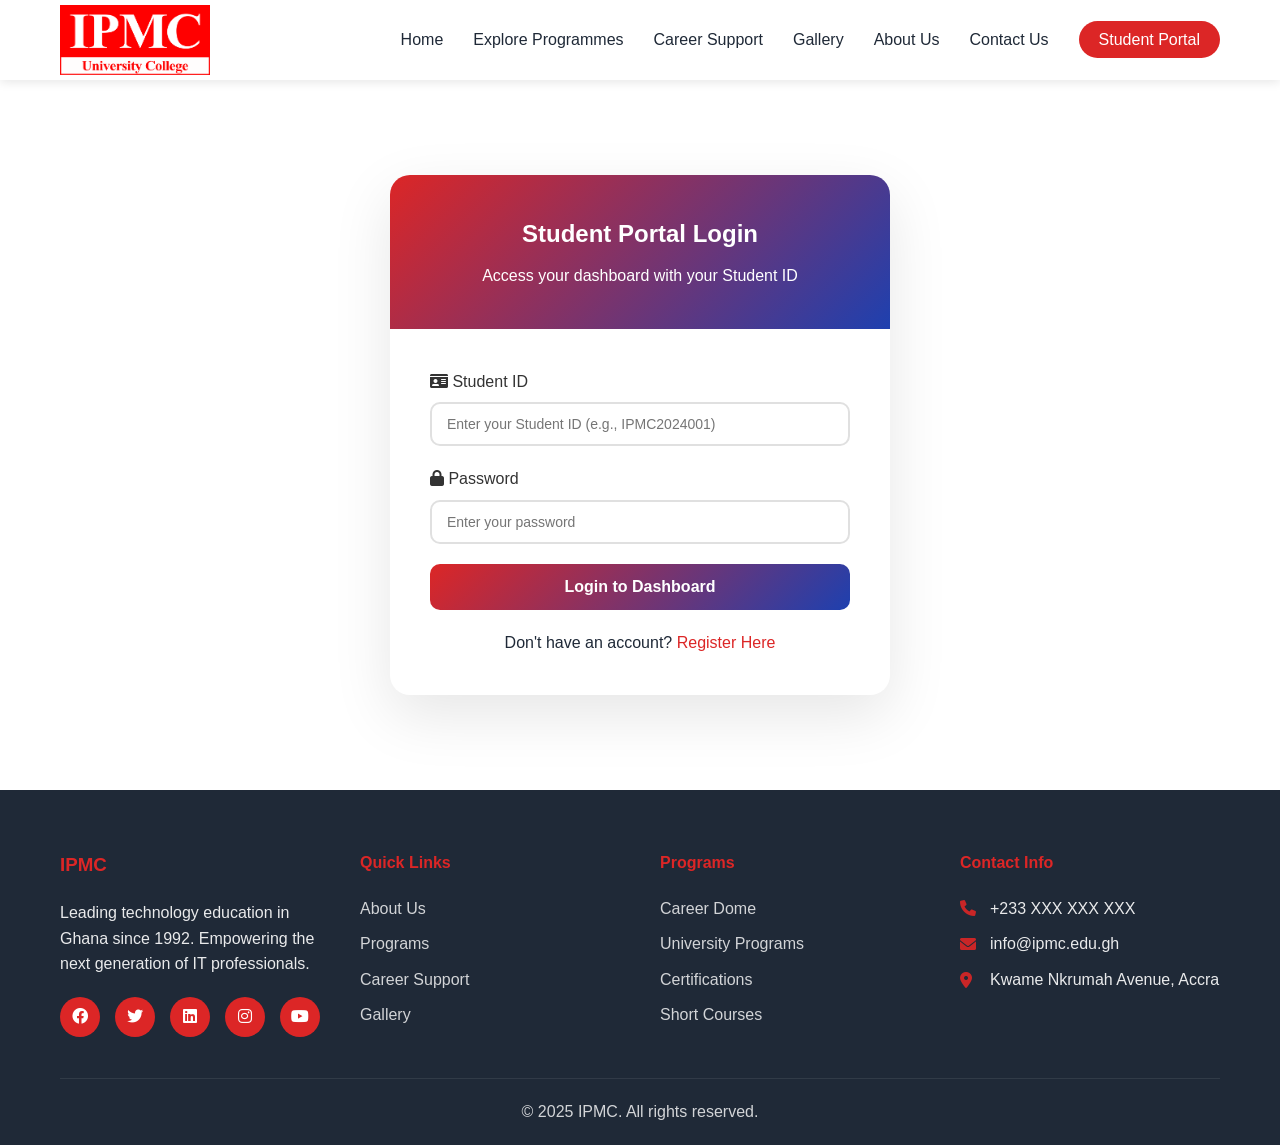
<file: grievance.html>
<!DOCTYPE html>
<html lang="en">
<head>
    <meta charset="UTF-8">
    <meta name="api-base-url" content="https://school-management-web-app-production-d0fe.up.railway.app/admin-dashboard/api/">
    <meta name="viewport" content="width=device-width, initial-scale=1.0">
    <title>Student Portal - IPMC</title>
    <link rel="stylesheet" href="styles.css">
    <link href="https://cdnjs.cloudflare.com/ajax/libs/font-awesome/6.0.0/css/all.min.css" rel="stylesheet">
    <style>
        /* Professional Student Dashboard Styles */
        .portal-wrapper {
            max-width: 1400px;
            margin: 0 auto;
            padding: 40px 20px;
        }

        /* Login/Register Container */
        .auth-container {
            display: flex;
            justify-content: center;
            align-items: center;
            min-height: 70vh;
        }

        .auth-card {
            background: white;
            border-radius: 20px;
            box-shadow: 0 20px 60px rgba(0,0,0,0.1);
            overflow: hidden;
            max-width: 500px;
            width: 100%;
        }

        .auth-header {
            background: linear-gradient(135deg, var(--primary-color), var(--secondary-color));
            color: white;
            padding: 40px;
            text-align: center;
        }

        .auth-header h2 {
            margin-bottom: 10px;
        }

        .auth-body {
            padding: 40px;
        }

        .form-group {
            margin-bottom: 20px;
        }

        .form-group label {
            display: block;
            margin-bottom: 8px;
            font-weight: 500;
            color: #333;
        }

        .form-group input, .form-group select {
            width: 100%;
            padding: 12px 15px;
            border: 2px solid #e0e0e0;
            border-radius: 10px;
            font-size: 14px;
            transition: all 0.3s;
        }

        .form-group input:focus, .form-group select:focus {
            outline: none;
            border-color: var(--primary-color);
        }

        .form-row {
            display: grid;
            grid-template-columns: 1fr 1fr;
            gap: 20px;
        }

        .btn-primary {
            background: linear-gradient(135deg, var(--primary-color), var(--secondary-color));
            color: white;
            padding: 14px 30px;
            border: none;
            border-radius: 10px;
            font-size: 16px;
            font-weight: 600;
            cursor: pointer;
            width: 100%;
            transition: transform 0.3s;
        }

        .btn-primary:hover {
            transform: translateY(-2px);
        }

        .auth-footer {
            text-align: center;
            margin-top: 20px;
        }

        .auth-footer a {
            color: var(--primary-color);
            text-decoration: none;
        }

        .error-message {
            background: #fee;
            color: #c33;
            padding: 12px;
            border-radius: 10px;
            margin-bottom: 20px;
            text-align: center;
        }

        .success-message {
            background: #e8f5e9;
            color: #2e7d32;
            padding: 12px;
            border-radius: 10px;
            margin-bottom: 20px;
            text-align: center;
        }

        /* Dashboard Styles */
        .dashboard-container {
            background: #f5f7fa;
            border-radius: 20px;
            overflow: hidden;
        }

        .dashboard-header {
            background: linear-gradient(135deg, var(--primary-color), var(--secondary-color));
            color: white;
            padding: 30px;
            display: flex;
            justify-content: space-between;
            align-items: center;
            flex-wrap: wrap;
            gap: 20px;
        }

        .welcome-area h2 {
            font-size: 24px;
            margin-bottom: 5px;
        }

        .welcome-area p {
            opacity: 0.9;
        }

        .logout-btn {
            background: rgba(255,255,255,0.2);
            color: white;
            padding: 10px 25px;
            border-radius: 25px;
            text-decoration: none;
            transition: all 0.3s;
        }

        .logout-btn:hover {
            background: rgba(255,255,255,0.3);
        }

        /* Stats Grid */
        .stats-grid {
            display: grid;
            grid-template-columns: repeat(auto-fit, minmax(240px, 1fr));
            gap: 25px;
            padding: 30px;
            background: white;
        }

        .stat-card {
            background: linear-gradient(135deg, #667eea10, #764ba210);
            padding: 25px;
            border-radius: 15px;
            text-align: center;
            transition: transform 0.3s;
        }

        .stat-card:hover {
            transform: translateY(-5px);
        }

        .stat-card i {
            font-size: 40px;
            color: var(--primary-color);
            margin-bottom: 15px;
        }

        .stat-card h3 {
            font-size: 32px;
            color: var(--primary-color);
            margin-bottom: 5px;
        }

        /* Tabs */
        .dashboard-tabs {
            display: flex;
            gap: 10px;
            padding: 0 30px;
            background: white;
            border-bottom: 2px solid #e0e0e0;
            flex-wrap: wrap;
        }

        .tab-btn {
            padding: 15px 25px;
            background: none;
            border: none;
            font-size: 16px;
            font-weight: 500;
            cursor: pointer;
            color: #666;
            transition: all 0.3s;
            position: relative;
        }

        .tab-btn.active {
            color: var(--primary-color);
        }

        .tab-btn.active::after {
            content: '';
            position: absolute;
            bottom: -2px;
            left: 0;
            right: 0;
            height: 3px;
            background: var(--primary-color);
        }

        .tab-content {
            display: none;
            padding: 30px;
            background: white;
            animation: fadeIn 0.3s;
        }

        .tab-content.active {
            display: block;
        }

        @keyframes fadeIn {
            from { opacity: 0; transform: translateY(10px); }
            to { opacity: 1; transform: translateY(0); }
        }

        /* Results Table */
        .results-table {
            overflow-x: auto;
        }

        .results-table table {
            width: 100%;
            border-collapse: collapse;
        }

        .results-table th, .results-table td {
            padding: 15px;
            text-align: left;
            border-bottom: 1px solid #e0e0e0;
        }

        .results-table th {
            background: #f8f9fa;
            font-weight: 600;
            color: #333;
        }

        .grade-a { color: #2e7d32; font-weight: 600; }
        .grade-b { color: #1976d2; font-weight: 600; }
        .grade-c { color: #f57c00; font-weight: 600; }
        .grade-d { color: #c62828; font-weight: 600; }
        .grade-f { color: #c62828; font-weight: 600; }

        /* GPA Display */
        .gpa-card {
            background: linear-gradient(135deg, var(--primary-color), var(--secondary-color));
            color: white;
            padding: 20px;
            border-radius: 15px;
            text-align: center;
            margin-bottom: 30px;
        }

        .gpa-card h4 {
            font-size: 14px;
            opacity: 0.9;
            margin-bottom: 10px;
        }

        .gpa-card .gpa-value {
            font-size: 48px;
            font-weight: bold;
        }

        /* Grievances */
        .grievance-item {
            border: 1px solid #e0e0e0;
            border-radius: 15px;
            padding: 20px;
            margin-bottom: 20px;
            transition: box-shadow 0.3s;
        }

        .grievance-item:hover {
            box-shadow: 0 5px 20px rgba(0,0,0,0.1);
        }

        .grievance-header {
            display: flex;
            justify-content: space-between;
            align-items: center;
            margin-bottom: 15px;
            flex-wrap: wrap;
        }

        /* Update status badge styles */
.status-badge {
    padding: 5px 15px;
    border-radius: 20px;
    font-size: 12px;
    font-weight: 600;
    display: inline-block;
}

.status-pending {
    background: #fff3e0;
    color: #e67e22;
}

.status-replied {
    background: #e3f2fd;
    color: #1976d2;
}

.status-in_progress {
    background: #fff8e1;
    color: #f57c00;
}

.status-under_review {
    background: #e3f2fd;
    color: #1976d2;
}

.status-resolved {
    background: #e8f5e9;
    color: #2e7d32;
}

        .grievance-form-container {
            background: #f8f9fa;
            padding: 25px;
            border-radius: 15px;
            margin-top: 30px;
        }

        /* Profile */
        .profile-grid {
            display: grid;
            grid-template-columns: 1fr 2fr;
            gap: 30px;
        }

        .profile-card {
            background: #f8f9fa;
            padding: 30px;
            border-radius: 15px;
            text-align: center;
        }

        .profile-avatar {
            width: 100px;
            height: 100px;
            background: linear-gradient(135deg, var(--primary-color), var(--secondary-color));
            border-radius: 50%;
            display: flex;
            align-items: center;
            justify-content: center;
            margin: 0 auto 20px;
            font-size: 40px;
            color: white;
        }

        @media (max-width: 768px) {
            .form-row {
                grid-template-columns: 1fr;
                gap: 0;
            }
            
            .stats-grid {
                grid-template-columns: 1fr;
            }
            
            .profile-grid {
                grid-template-columns: 1fr;
            }
            
            .dashboard-tabs {
                overflow-x: auto;
            }
        }

        /* Registration Success Modal */
        .reg-success-overlay {
            position: fixed;
            inset: 0;
            background: rgba(0, 0, 0, 0.6);
            display: none;
            justify-content: center;
            align-items: center;
            z-index: 9999;
            padding: 20px;
            animation: fadeIn 0.25s;
        }

        .reg-success-overlay.visible {
            display: flex;
        }

        .reg-success-card {
            background: white;
            border-radius: 20px;
            box-shadow: 0 20px 60px rgba(0, 0, 0, 0.25);
            max-width: 520px;
            width: 100%;
            padding: 40px 35px;
            text-align: center;
            animation: fadeIn 0.35s;
        }

        .reg-success-check {
            width: 80px;
            height: 80px;
            margin: 0 auto 20px;
            border-radius: 50%;
            background: #e8f5e9;
            display: flex;
            align-items: center;
            justify-content: center;
            color: #2e7d32;
            font-size: 42px;
        }

        .reg-success-card h2 {
            color: #1b5e20;
            margin-bottom: 12px;
            font-size: 24px;
        }

        .reg-success-card p {
            color: #444;
            line-height: 1.55;
            margin-bottom: 18px;
        }

        .reg-id-box {
            background: linear-gradient(135deg, var(--primary-color), var(--secondary-color));
            color: white;
            padding: 22px 20px;
            border-radius: 12px;
            font-size: 28px;
            font-weight: 700;
            letter-spacing: 2px;
            margin: 18px 0;
            font-family: 'Courier New', monospace;
            word-break: break-all;
        }

        .reg-copy-btn {
            background: #f1f3f5;
            color: #333;
            border: 2px solid #e0e0e0;
            padding: 10px 22px;
            border-radius: 10px;
            font-size: 14px;
            font-weight: 600;
            cursor: pointer;
            transition: all 0.2s;
            margin-bottom: 18px;
        }

        .reg-copy-btn:hover {
            background: #e9ecef;
        }

        .reg-copy-btn.copied {
            background: #e8f5e9;
            color: #2e7d32;
            border-color: #a5d6a7;
        }

        .reg-countdown {
            color: #666;
            font-size: 14px;
            margin-bottom: 16px;
        }

        .reg-countdown strong {
            color: var(--primary-color);
            font-size: 16px;
        }

        .reg-login-now {
            background: linear-gradient(135deg, var(--primary-color), var(--secondary-color));
            color: white;
            padding: 12px 30px;
            border: none;
            border-radius: 10px;
            font-size: 15px;
            font-weight: 600;
            cursor: pointer;
            transition: transform 0.2s;
        }

        .reg-login-now:hover {
            transform: translateY(-2px);
        }
    </style>
</head>
<body>
    <!-- Header -->
    <header class="header">
        <nav class="nav">
            <div class="nav-container">
                <div class="logo">
                    <img src="images/University College Logo.png" alt="IPMC Logo">
                </div>
                <ul class="nav-menu">
                    <li><a href="index.html" class="nav-link">Home</a></li>
                    <li><a href="explore.html" class="nav-link">Explore Programmes</a></li>
                    <li><a href="career.html" class="nav-link">Career Support</a></li>
                    <li><a href="gallery.html" class="nav-link">Gallery</a></li>
                    <li><a href="about.html" class="nav-link">About Us</a></li>
                    <li><a href="contact.html" class="nav-link">Contact Us</a></li>
                    <li><a href="grievance.html" class="nav-link active grievance-btn">Student Portal</a></li>
                </ul>
                <div class="hamburger" aria-label="Open navigation menu">
                    <span></span>
                    <span></span>
                    <span></span>
                </div>
            </div>
        </nav>
    </header>

    <div class="portal-wrapper">
        <!-- Login Section -->
        <div id="loginSection" class="auth-container">
            <div class="auth-card">
                <div class="auth-header">
                    <h2>Student Portal Login</h2>
                    <p>Access your dashboard with your Student ID</p>
                </div>
                <div class="auth-body">
                    <div id="loginError" class="error-message" style="display: none;"></div>
                    <form id="loginForm">
                        <div class="form-group">
                            <label for="studentId"><i class="fas fa-id-card"></i> Student ID</label>
                            <input type="text" id="studentId" placeholder="Enter your Student ID (e.g., IPMC2024001)" required>
                        </div>
                        <div class="form-group">
                            <label for="password"><i class="fas fa-lock"></i> Password</label>
                            <input type="password" id="password" placeholder="Enter your password" required>
                        </div>
                        <button type="submit" class="btn-primary">Login to Dashboard</button>
                    </form>
                    <div class="auth-footer">
                        Don't have an account? <a href="#" id="showRegisterBtn">Register Here</a>
                    </div>
                </div>
            </div>
        </div>

        <!-- Registration Section -->
        <div id="registerSection" class="auth-container" style="display: none;">
            <div class="auth-card">
                <div class="auth-header">
                    <h2>Student Registration</h2>
                    <p>Create your account to access the portal</p>
                </div>
                <div class="auth-body">
                    <div id="registerError" class="error-message" style="display: none;"></div>
                    <div id="registerSuccess" class="success-message" style="display: none;"></div>
                    <form id="registerForm">
                        <div class="form-row">
                            <div class="form-group">
                                <label for="regFirstName">First Name</label>
                                <input type="text" id="regFirstName" required>
                            </div>
                            <div class="form-group">
                                <label for="regLastName">Last Name</label>
                                <input type="text" id="regLastName" required>
                            </div>
                        </div>
                        <div class="form-group">
                            <label for="regEmail">Email Address</label>
                            <input type="email" id="regEmail" required>
                        </div>
                        <div class="form-group">
                            <label for="regPhone">Phone Number</label>
                            <input type="tel" id="regPhone" required>
                        </div>
                        <div class="form-group">
                            <label for="regProgram">Program of Interest</label>
                            <select id="regProgram" required>
                                <option value="">Select Program</option>
                                <option value="Systems Engineering with AI">Systems Engineering with AI</option>
                                <option value="Graphic & Web Designing with AI">Graphic & Web Designing with AI</option>
                                <option value="Web Development with AI">Web Development with AI</option>
                                <option value="Software Engineering with AI">Software Engineering with AI</option>
                                <option value="Digital Marketing with AI">Digital Marketing with AI</option>
                                <option value="Database Technology with AI">Database Technology with AI</option>
                                <option value="Python for Beginners">Python for Beginners</option>
                                <option value="Big Data Analytics">Big Data Analytics</option>
                                <option value="AWS Cloud Practitioner">AWS Cloud Practitioner</option>
                                <option value="CompTIA N+">CompTIA N+</option>
                                <option value="Machine Learning">Machine Learning</option>
                                <option value="Microsoft Power BI">Microsoft Power BI</option>
                                <option value="Robotics Development">Robotics Development</option>
                                <option value="Social Media Marketing">Social Media Marketing</option>
                                <option value="Introduction to Blockchain">Introduction to Blockchain</option>
                                <option value="HTML 5 & CSS 3">HTML 5 & CSS 3</option>
                                <option value="Microsoft Excel 2023">Microsoft Excel 2023</option>
                                <option value="University Program">University Program</option>
                            </select>
                        </div>
                        <div class="form-row">
                            <div class="form-group">
                                <label for="regPassword">Password</label>
                                <input type="password" id="regPassword" required>
                            </div>
                            <div class="form-group">
                                <label for="regConfirmPassword">Confirm Password</label>
                                <input type="password" id="regConfirmPassword" required>
                            </div>
                        </div>
                        <button type="submit" class="btn-primary">Register Now</button>
                    </form>
                    <div class="auth-footer">
                        Already have an account? <a href="#" id="showLoginBtn">Login Here</a>
                    </div>
                </div>
            </div>
        </div>

        <!-- Student Dashboard -->
        <div id="dashboardSection" style="display: none;">
            <div class="dashboard-container">
                <div class="dashboard-header">
                    <div class="welcome-area">
                        <h2>Welcome back, <span id="studentName">Student</span></h2>
                        <p>Student ID: <span id="displayStudentId">IPMC2024001</span></p>
                    </div>
                    <button id="logoutBtn" class="logout-btn"><i class="fas fa-sign-out-alt"></i> Logout</button>
                </div>

                <!-- Stats Overview -->
                <div class="stats-grid">
                    <div class="stat-card">
                        <i class="fas fa-chart-line"></i>
                        <h3 id="gpaValue">0.00</h3>
                        <p>Current GPA</p>
                    </div>
                    <div class="stat-card">
                        <i class="fas fa-book"></i>
                        <h3 id="coursesCount">0</h3>
                        <p>Courses Completed</p>
                    </div>
                    <div class="stat-card">
                        <i class="fas fa-comments"></i>
                        <h3 id="grievancesCount">0</h3>
                        <p>Grievances</p>
                    </div>
                    <div class="stat-card">
                        <i class="fas fa-trophy"></i>
                        <h3 id="creditsEarned">0</h3>
                        <p>Credits Earned</p>
                    </div>
                </div>

                <!-- Tabs -->
                <div class="dashboard-tabs">
                    <button class="tab-btn active" data-tab="results"><i class="fas fa-chart-simple"></i> Academic Results</button>
                    <button class="tab-btn" data-tab="grievances"><i class="fas fa-exclamation-triangle"></i> Grievances</button>
                    <button class="tab-btn" data-tab="profile"><i class="fas fa-user"></i> Profile</button>
                </div>

                <!-- Results Tab -->
                <div class="tab-content active" id="results">
                    <div class="gpa-card">
                        <h4>Overall Academic Performance</h4>
                        <div class="gpa-value" id="overallGPA">0.00</div>
                        <p>CGPA - Excellent Standing</p>
                    </div>
                    <div class="results-table">
                        <table id="resultsTable">
                            <thead>
                                <tr>
                                    <th>Course Code</th>
                                    <th>Course Name</th>
                                    <th>Semester</th>
                                    <th>Academic Year</th>
                                    <th>Grade</th>
                                    <th>Credits</th>
                                    <th>Score</th>
                                </tr>
                            </thead>
                            <tbody id="resultsBody">
                                <tr>
                                    <td colspan="7" style="text-align: center;">Loading results...</td>
                                </tr>
                            </tbody>
                        </table>
                    </div>
                </div>

                <!-- Grievances Tab -->
                <div class="tab-content" id="grievances">
                    <div style="display: flex; justify-content: space-between; align-items: center; margin-bottom: 25px; flex-wrap: wrap; gap: 15px;">
                        <h3><i class="fas fa-list"></i> My Grievances</h3>
                        <button id="newGrievanceBtn" class="btn-primary" style="width: auto; padding: 10px 25px;">+ Submit New Grievance</button>
                    </div>
                    
                    <div id="grievancesList">
                        <p style="text-align: center; color: #666;">Loading grievances...</p>
                    </div>

                    <!-- New Grievance Form -->
                    <div id="newGrievanceForm" class="grievance-form-container" style="display: none;">
                        <h4 style="margin-bottom: 20px;">Submit New Grievance</h4>
                        <form id="grievanceSubmitForm">
                            <div class="form-group">
                                <label for="grievanceCategory">Category *</label>
                                <select id="grievanceCategory" required>
                                    <option value="">Select Category</option>
                                    <option value="academic">Academic</option>
                                    <option value="examination">Examination</option>
                                    <option value="administrative">Administrative</option>
                                    <option value="facilities">Facilities</option>
                                    <option value="other">Other</option>
                                </select>
                            </div>
                            <div class="form-group">
                                <label for="grievanceTitle">Title *</label>
                                <input type="text" id="grievanceTitle" placeholder="Enter a clear title" required>
                            </div>
                            <div class="form-group">
                                <label for="grievanceDescription">Description *</label>
                                <textarea id="grievanceDescription" rows="5" placeholder="Provide detailed information about your grievance" required></textarea>
                            </div>
                            <div style="display: flex; gap: 15px;">
                                <button type="submit" class="btn-primary" style="width: auto;">Submit Grievance</button>
                                <button type="button" id="cancelGrievanceBtn" class="btn-primary" style="width: auto; background: #999;">Cancel</button>
                            </div>
                        </form>
                    </div>
                </div>

                <!-- Profile Tab -->
                <div class="tab-content" id="profile">
                    <div class="profile-grid">
                        <div class="profile-card">
                            <div class="profile-avatar">
                                <i class="fas fa-user-graduate"></i>
                            </div>
                            <h3 id="profileFullName">Student Name</h3>
                            <p style="color: #666;" id="profileStudentIdDisplay">IPMC2024001</p>
                            <p style="margin-top: 15px;">Status: <span style="color: #2e7d32; font-weight: 600;">Active</span></p>
                        </div>
                        <div class="profile-card">
                            <h4 style="margin-bottom: 20px;">Personal Information</h4>
                            <div style="text-align: left;">
                                <p><strong><i class="fas fa-envelope"></i> Email:</strong> <span id="profileEmail">-</span></p>
                                <p><strong><i class="fas fa-phone"></i> Phone:</strong> <span id="profilePhone">-</span></p>
                                <p><strong><i class="fas fa-graduation-cap"></i> Program:</strong> <span id="profileProgram">-</span></p>
                                <p><strong><i class="fas fa-calendar-alt"></i> Registered:</strong> <span id="profileRegistered">-</span></p>
                            </div>
                        </div>
                    </div>
                </div>
            </div>
        </div>
    </div>

    <!-- Footer -->
    <footer class="footer">
        <div class="container">
            <div class="footer-content">
                <div class="footer-section">
                    <h3>IPMC</h3>
                    <p>Leading technology education in Ghana since 1992. Empowering the next generation of IT professionals.</p>
                    <div class="social-links">
                        <a href="#" aria-label="Visit our Facebook page"><i class="fab fa-facebook"></i></a>
                        <a href="#" aria-label="Visit our Twitter page"><i class="fab fa-twitter"></i></a>
                        <a href="#" aria-label="Visit our LinkedIn page"><i class="fab fa-linkedin"></i></a>
                        <a href="#" aria-label="Visit our Instagram page"><i class="fab fa-instagram"></i></a>
                        <a href="#" aria-label="Visit our YouTube channel"><i class="fab fa-youtube"></i></a>
                    </div>
                </div>
                <div class="footer-section">
                    <h4>Quick Links</h4>
                    <ul>
                        <li><a href="about.html">About Us</a></li>
                        <li><a href="explore.html">Programs</a></li>
                        <li><a href="career.html">Career Support</a></li>
                        <li><a href="gallery.html">Gallery</a></li>
                    </ul>
                </div>
                <div class="footer-section">
                    <h4>Programs</h4>
                    <ul>
                        <li><a href="explore.html#career-dome">Career Dome</a></li>
                        <li><a href="explore.html#university">University Programs</a></li>
                        <li><a href="explore.html#certification">Certifications</a></li>
                        <li><a href="explore.html#short-courses">Short Courses</a></li>
                    </ul>
                </div>
                <div class="footer-section">
                    <h4>Contact Info</h4>
                    <div class="contact-info">
                        <p><i class="fas fa-phone"></i> +233 XXX XXX XXX</p>
                        <p><i class="fas fa-envelope"></i> info@ipmc.edu.gh</p>
                        <p><i class="fas fa-map-marker-alt"></i> Kwame Nkrumah Avenue, Accra</p>
                    </div>
                </div>
            </div>
            <div class="footer-bottom">
                <p>&copy; 2025 IPMC. All rights reserved.</p>
            </div>
        </div>
    </footer>

    <!-- Registration Success Modal -->
    <div id="regSuccessModal" class="reg-success-overlay" role="dialog" aria-modal="true" aria-labelledby="regSuccessTitle">
        <div class="reg-success-card">
            <div class="reg-success-check"><i class="fas fa-check"></i></div>
            <h2 id="regSuccessTitle">Registration Successful! &#127881;</h2>
            <p>Your Student ID has been generated. This is the <strong>only time</strong> it will be displayed — please copy and save it now before continuing.</p>
            <div id="regIdBox" class="reg-id-box">IPMC2024001</div>
            <button id="regCopyBtn" type="button" class="reg-copy-btn">&#128203; Copy to Clipboard</button>
            <div class="reg-countdown">Redirecting to login in <strong id="regCountdown">5</strong> seconds...</div>
            <button id="regLoginNowBtn" type="button" class="reg-login-now">Go to Login Now</button>
        </div>
    </div>

<script src="frontend-config.js"></script>
<script src="validation.js"></script>
<script>
    (function () {
        if (!window.IPMCValidation) return;
        const r = window.IPMCValidation.rules;

        const loginForm = document.getElementById('loginForm');
        if (loginForm) {
            window.IPMCValidation.attach(loginForm, {
                '#studentId': [r.required, r.studentId],
                '#password':  [r.required],
            });
        }

        const registerForm = document.getElementById('registerForm');
        if (registerForm) {
            window.IPMCValidation.attach(registerForm, {
                '#regFirstName':       [r.required, r.name],
                '#regLastName':        [r.required, r.name],
                '#regEmail':           [r.required, r.email],
                '#regPhone':           [r.required, r.phone],
                '#regProgram':         [r.required],
                '#regPassword':        [r.required, r.passwordMin],
                '#regConfirmPassword': [r.required, r.match('#regPassword', 'Passwords')],
            });
        }

        const grievanceForm = document.getElementById('grievanceSubmitForm');
        if (grievanceForm) {
            window.IPMCValidation.attach(grievanceForm, {
                '#grievanceCategory':    [r.required],
                '#grievanceTitle':       [r.required],
                '#grievanceDescription': [r.required],
            });
        }
    })();
</script>
<script>
    // API Base URL
    const apiUrl = window.IPMC_CONFIG.apiUrl;
    
    // Check session on load
    document.addEventListener('DOMContentLoaded', function() {
        checkSession();
    });
    
    function checkSession() {
        fetch(apiUrl('check_session.php'), { credentials: 'include' })
            .then(response => response.json())
            .then(data => {
                if (data.logged_in && data.student_id) {
                    loadStudentDashboard(data.student_id);
                }
            })
            .catch(error => console.log('Session check error:', error));
    }
    
    // Login Handler
    document.getElementById('loginForm').addEventListener('submit', function(e) {
        e.preventDefault();
        const studentId = document.getElementById('studentId').value;
        const password = document.getElementById('password').value;
        
        fetch(apiUrl('student_login_api.php'), {
            method: 'POST',
            headers: { 'Content-Type': 'application/json' },
            credentials: 'include',
            body: JSON.stringify({ student_id: studentId, password: password })
        })
        .then(response => response.json())
        .then(data => {
            if (data.success) {
                loadStudentDashboard(studentId);
            } else {
                const errorDiv = document.getElementById('loginError');
                errorDiv.textContent = data.message || 'Invalid Student ID or Password';
                errorDiv.style.display = 'block';
                setTimeout(() => errorDiv.style.display = 'none', 3000);
            }
        })
        .catch(error => {
            console.error('Login error:', error);
            alert('Login failed. Please try again.');
        });
    });
    
    // Registration Handler
    document.getElementById('registerForm').addEventListener('submit', function(e) {
        e.preventDefault();
        
        const password = document.getElementById('regPassword').value;
        const confirmPassword = document.getElementById('regConfirmPassword').value;
        
        if (password !== confirmPassword) {
            const errorDiv = document.getElementById('registerError');
            errorDiv.textContent = 'Passwords do not match';
            errorDiv.style.display = 'block';
            setTimeout(() => errorDiv.style.display = 'none', 3000);
            return;
        }
        
        const formData = {
            first_name: document.getElementById('regFirstName').value,
            last_name: document.getElementById('regLastName').value,
            email: document.getElementById('regEmail').value,
            phone: document.getElementById('regPhone').value,
            program: document.getElementById('regProgram').value,
            password: password
        };
        
        fetch(apiUrl('student_register_api.php'), {
            method: 'POST',
            headers: { 'Content-Type': 'application/json' },
            credentials: 'include',
            body: JSON.stringify(formData)
        })
        .then(response => response.json())
        .then(data => {
            if (data.success && data.data && data.data.student_id) {
                document.getElementById('registerForm').reset();
                showRegistrationSuccessModal(data.data.student_id);
            } else {
                const errorDiv = document.getElementById('registerError');
                errorDiv.textContent = data.message || 'Registration failed.';
                errorDiv.style.display = 'block';
                setTimeout(() => errorDiv.style.display = 'none', 3000);
            }
        })
        .catch(error => {
            console.error('Registration error:', error);
            const errorDiv = document.getElementById('registerError');
            errorDiv.textContent = 'Registration failed. Please try again.';
            errorDiv.style.display = 'block';
            setTimeout(() => errorDiv.style.display = 'none', 3000);
        });
    });

    function showRegistrationSuccessModal(studentId) {
        const modal = document.getElementById('regSuccessModal');
        const idBox = document.getElementById('regIdBox');
        const copyBtn = document.getElementById('regCopyBtn');
        const loginNowBtn = document.getElementById('regLoginNowBtn');
        const countdownEl = document.getElementById('regCountdown');

        idBox.textContent = studentId;
        copyBtn.textContent = '\u{1F4CB} Copy to Clipboard';
        copyBtn.classList.remove('copied');
        countdownEl.textContent = '5';

        document.getElementById('registerSection').style.display = 'none';
        document.getElementById('loginSection').style.display = 'none';
        modal.classList.add('visible');

        let secondsLeft = 5;
        let copyResetTimer = null;
        const tickTimer = setInterval(() => {
            secondsLeft -= 1;
            if (secondsLeft <= 0) {
                clearInterval(tickTimer);
                finish();
            } else {
                countdownEl.textContent = String(secondsLeft);
            }
        }, 1000);

        const copyHandler = async () => {
            try {
                if (navigator.clipboard && navigator.clipboard.writeText) {
                    await navigator.clipboard.writeText(studentId);
                } else {
                    const tmp = document.createElement('textarea');
                    tmp.value = studentId;
                    tmp.setAttribute('readonly', '');
                    tmp.style.position = 'absolute';
                    tmp.style.left = '-9999px';
                    document.body.appendChild(tmp);
                    tmp.select();
                    document.execCommand('copy');
                    document.body.removeChild(tmp);
                }
                copyBtn.textContent = '✅ Copied!';
                copyBtn.classList.add('copied');
                clearTimeout(copyResetTimer);
                copyResetTimer = setTimeout(() => {
                    copyBtn.textContent = '\u{1F4CB} Copy to Clipboard';
                    copyBtn.classList.remove('copied');
                }, 2000);
            } catch (err) {
                console.error('Copy failed:', err);
                copyBtn.textContent = 'Copy failed — select manually';
            }
        };

        const loginNowHandler = () => {
            clearInterval(tickTimer);
            finish();
        };

        function finish() {
            clearTimeout(copyResetTimer);
            modal.classList.remove('visible');
            copyBtn.removeEventListener('click', copyHandler);
            loginNowBtn.removeEventListener('click', loginNowHandler);
            document.getElementById('registerSection').style.display = 'none';
            document.getElementById('loginSection').style.display = 'flex';
        }

        copyBtn.addEventListener('click', copyHandler);
        loginNowBtn.addEventListener('click', loginNowHandler);
    }
    
    // Load Student Dashboard
    function loadStudentDashboard(studentId) {
        console.log('Loading dashboard for:', studentId);
        
        fetch(apiUrl('get_student_data.php'), { credentials: 'include' })
            .then(response => response.json())
            .then(data => {
                console.log('Student data:', data);
                
                if (data.success && data.data && data.data.student) {
                    // Show dashboard
                    document.getElementById('loginSection').style.display = 'none';
                    document.getElementById('registerSection').style.display = 'none';
                    document.getElementById('dashboardSection').style.display = 'block';

                    // Update header
                    document.getElementById('studentName').textContent = data.data.student.first_name + ' ' + data.data.student.last_name;
                    document.getElementById('displayStudentId').textContent = data.data.student.student_id;

                    // Update profile tab
                    document.getElementById('profileFullName').textContent = data.data.student.first_name + ' ' + data.data.student.last_name;
                    document.getElementById('profileStudentIdDisplay').textContent = data.data.student.student_id;
                    document.getElementById('profileEmail').textContent = data.data.student.email || 'Not provided';
                    document.getElementById('profilePhone').textContent = data.data.student.phone || 'Not provided';
                    document.getElementById('profileProgram').textContent = data.data.student.program || 'Not selected';
                    document.getElementById('profileRegistered').textContent = data.data.student.created_at ? new Date(data.data.student.created_at).toLocaleDateString() : 'Recent';
                    
                    // Load results
                    loadResults(studentId);
                    
                    // Load grievances
                    loadGrievances(studentId);
                } else {
                    console.error('Failed to load student data:', data);
                    alert('Failed to load your information. Please login again.');
                }
            })
            .catch(error => {
                console.error('Error loading dashboard:', error);
                alert('Error loading dashboard. Please refresh and try again.');
            });
    }
    
    // Load Results
    function loadResults(studentId) {
        console.log('Loading results for:', studentId);
        
        const tbody = document.getElementById('resultsBody');
        tbody.innerHTML = '<tr><td colspan="7" style="text-align: center;">Loading results...</td></tr>';
        
        fetch(apiUrl('get_student_results.php'), { credentials: 'include' })
            .then(response => response.json())
            .then(data => {
                console.log('Results data:', data);
                
                if (data.success && data.data && data.data.results && data.data.results.length > 0) {
                    let totalPoints = 0;
                    let totalCredits = 0;
                    const gradePoints = {'A': 4.0, 'A-': 3.7, 'B+': 3.3, 'B': 3.0, 'B-': 2.7, 'C+': 2.3, 'C': 2.0, 'D': 1.0, 'F': 0.0};

                    tbody.innerHTML = '';
                    data.data.results.forEach(result => {
                        const gradeClass = 'grade-' + (result.grade ? result.grade.charAt(0).toLowerCase() : 'f');
                        const row = tbody.insertRow();
                        row.innerHTML = `
                            <td>${escapeHtml(result.course_code || 'N/A')}</td>
                            <td>${escapeHtml(result.course_name || 'N/A')}</td>
                            <td>${escapeHtml(result.semester || 'N/A')}</td>
                            <td>${escapeHtml(result.academic_year || 'N/A')}</td>
                            <td class="${gradeClass}">${result.grade || 'N/A'}</td>
                            <td>${result.credits || 0}</td>
                            <td>${result.score ? result.score + '%' : '-'}</td>
                        `;
                        
                        if (result.grade && gradePoints[result.grade]) {
                            totalPoints += gradePoints[result.grade] * (result.credits || 0);
                            totalCredits += result.credits || 0;
                        }
                    });
                    
                    const gpa = totalCredits > 0 ? (totalPoints / totalCredits).toFixed(2) : 0;
                    document.getElementById('gpaValue').textContent = gpa;
                    document.getElementById('overallGPA').textContent = gpa;
                    document.getElementById('coursesCount').textContent = data.data.results.length;
                    document.getElementById('creditsEarned').textContent = totalCredits;
                } else {
                    tbody.innerHTML = '<tr><td colspan="7" style="text-align: center;">No results available yet. Check back after results are uploaded.</td></tr>';
                    document.getElementById('gpaValue').textContent = '0.00';
                    document.getElementById('overallGPA').textContent = '0.00';
                    document.getElementById('coursesCount').textContent = '0';
                    document.getElementById('creditsEarned').textContent = '0';
                }
            })
            .catch(error => {
                console.error('Error loading results:', error);
                tbody.innerHTML = '<tr><td colspan="7" style="text-align: center; color: red;">Error loading results. Please try again.</td></tr>';
            });
    }
    
   // Load Grievances - UPDATED with Professional Status Labels
function loadGrievances(studentId) {
    console.log('Loading grievances for:', studentId);
    
    const container = document.getElementById('grievancesList');
    container.innerHTML = '<p style="text-align: center;">Loading grievances...</p>';
    
    fetch(apiUrl('get_student_grievances.php'), { credentials: 'include' })
        .then(response => response.json())
        .then(data => {
            console.log('Grievances data:', data);
            
            if (data.success && data.data && data.data.grievances && data.data.grievances.length > 0) {
                document.getElementById('grievancesCount').textContent = data.data.grievances.length;
                container.innerHTML = '';
                data.data.grievances.forEach(g => {
                    // Get professional status label
                    const statusLabel = getProfessionalStatus(g.status);
                    const statusClass = getStatusClass(g.status);
                    
                    container.innerHTML += `
                        <div class="grievance-item">
                            <div class="grievance-header">
                                <h4>${escapeHtml(g.title)}</h4>
                                <span class="status-badge ${statusClass}">${statusLabel}</span>
                            </div>
                            <p><strong>Category:</strong> ${capitalize(g.category)}</p>
                            <p><strong>Submitted:</strong> ${new Date(g.created_at).toLocaleDateString()}</p>
                            <p>${escapeHtml(g.description)}</p>
                            ${g.admin_response ? `<div style="margin-top: 15px; padding: 15px; background: #e8f5e9; border-radius: 8px; border-left: 4px solid #2e7d32;">
                                <strong><i class="fas fa-reply"></i> Admin Response:</strong>
                                <p style="margin-top: 8px;">${escapeHtml(g.admin_response)}</p>
                            </div>` : ''}
                        </div>
                    `;
                });
            } else {
                container.innerHTML = '<p style="text-align: center; color: #666;">No grievances submitted yet.</p>';
                document.getElementById('grievancesCount').textContent = '0';
            }
        })
        .catch(error => {
            console.error('Error loading grievances:', error);
            container.innerHTML = '<p style="text-align: center; color: red;">Error loading grievances. Please try again.</p>';
        });
}

// Function to get professional status label
function getProfessionalStatus(status) {
    const statusMap = {
        'pending': '📋 Pending',
        'replied': '💬 Replied',
        'in_progress': '⚙️ In Progress',
        'under_review': '🔍 Under Review',
        'resolved': '✅ Resolved'
    };
    return statusMap[status] || status.charAt(0).toUpperCase() + status.slice(1);
}

// Function to get status CSS class
function getStatusClass(status) {
    const classMap = {
        'pending': 'status-pending',
        'replied': 'status-replied',
        'in_progress': 'status-in_progress',
        'under_review': 'status-under_review',
        'resolved': 'status-resolved'
    };
    return classMap[status] || 'status-pending';
}
    
    // Submit Grievance
    document.getElementById('grievanceSubmitForm')?.addEventListener('submit', function(e) {
        e.preventDefault();
        
        const studentId = document.getElementById('displayStudentId').textContent;
        const category = document.getElementById('grievanceCategory').value;
        const title = document.getElementById('grievanceTitle').value;
        const description = document.getElementById('grievanceDescription').value;
        
        if (!category || !title || !description) {
            alert('Please fill in all fields');
            return;
        }
        
        const submitBtn = this.querySelector('button[type="submit"]');
        const originalText = submitBtn.textContent;
        submitBtn.textContent = 'Submitting...';
        submitBtn.disabled = true;
        
        fetch(apiUrl('submit_grievance_api.php'), {
            method: 'POST',
            headers: { 'Content-Type': 'application/json' },
            credentials: 'include',
            body: JSON.stringify({
                category: category,
                title: title,
                description: description
            })
        })
        .then(response => response.json())
        .then(data => {
            if (data.success) {
                alert('Grievance submitted successfully!');
                document.getElementById('newGrievanceForm').style.display = 'none';
                document.getElementById('newGrievanceBtn').style.display = 'inline-block';
                document.getElementById('grievanceSubmitForm').reset();
                loadGrievances(studentId);
            } else {
                alert('Error: ' + data.message);
            }
        })
        .catch(error => {
            console.error('Submit error:', error);
            alert('Error submitting grievance. Please try again.');
        })
        .finally(() => {
            submitBtn.textContent = originalText;
            submitBtn.disabled = false;
        });
    });
    
    // Logout
    document.getElementById('logoutBtn')?.addEventListener('click', function() {
        fetch(apiUrl('logout_api.php'), { credentials: 'include' })
            .then(() => {
                location.reload();
            })
            .catch(() => {
                location.reload();
            });
    });
    
    // Tab switching
    document.querySelectorAll('.tab-btn').forEach(btn => {
        btn.addEventListener('click', () => {
            const tabId = btn.dataset.tab;
            document.querySelectorAll('.tab-btn').forEach(b => b.classList.remove('active'));
            document.querySelectorAll('.tab-content').forEach(c => c.classList.remove('active'));
            btn.classList.add('active');
            document.getElementById(tabId).classList.add('active');
        });
    });
    
    // Show/Hide forms
    document.getElementById('showRegisterBtn')?.addEventListener('click', () => {
        document.getElementById('loginSection').style.display = 'none';
        document.getElementById('registerSection').style.display = 'flex';
    });
    
    document.getElementById('showLoginBtn')?.addEventListener('click', () => {
        document.getElementById('registerSection').style.display = 'none';
        document.getElementById('loginSection').style.display = 'flex';
    });
    
    document.getElementById('newGrievanceBtn')?.addEventListener('click', () => {
        document.getElementById('newGrievanceForm').style.display = 'block';
        document.getElementById('newGrievanceBtn').style.display = 'none';
    });
    
    document.getElementById('cancelGrievanceBtn')?.addEventListener('click', () => {
        document.getElementById('newGrievanceForm').style.display = 'none';
        document.getElementById('newGrievanceBtn').style.display = 'inline-block';
        document.getElementById('grievanceSubmitForm').reset();
    });
    
    // Helper functions
    function escapeHtml(text) {
        if (!text) return '';
        const div = document.createElement('div');
        div.textContent = text;
        return div.innerHTML;
    }
    
    function capitalize(str) {
        if (!str) return '';
        return str.charAt(0).toUpperCase() + str.slice(1);
    }
    
    function formatStatus(status) {
        if (!status) return 'Pending';
        return status.split('_').map(word => capitalize(word)).join(' ');
    }
</script>
</body>
</html>
</file>
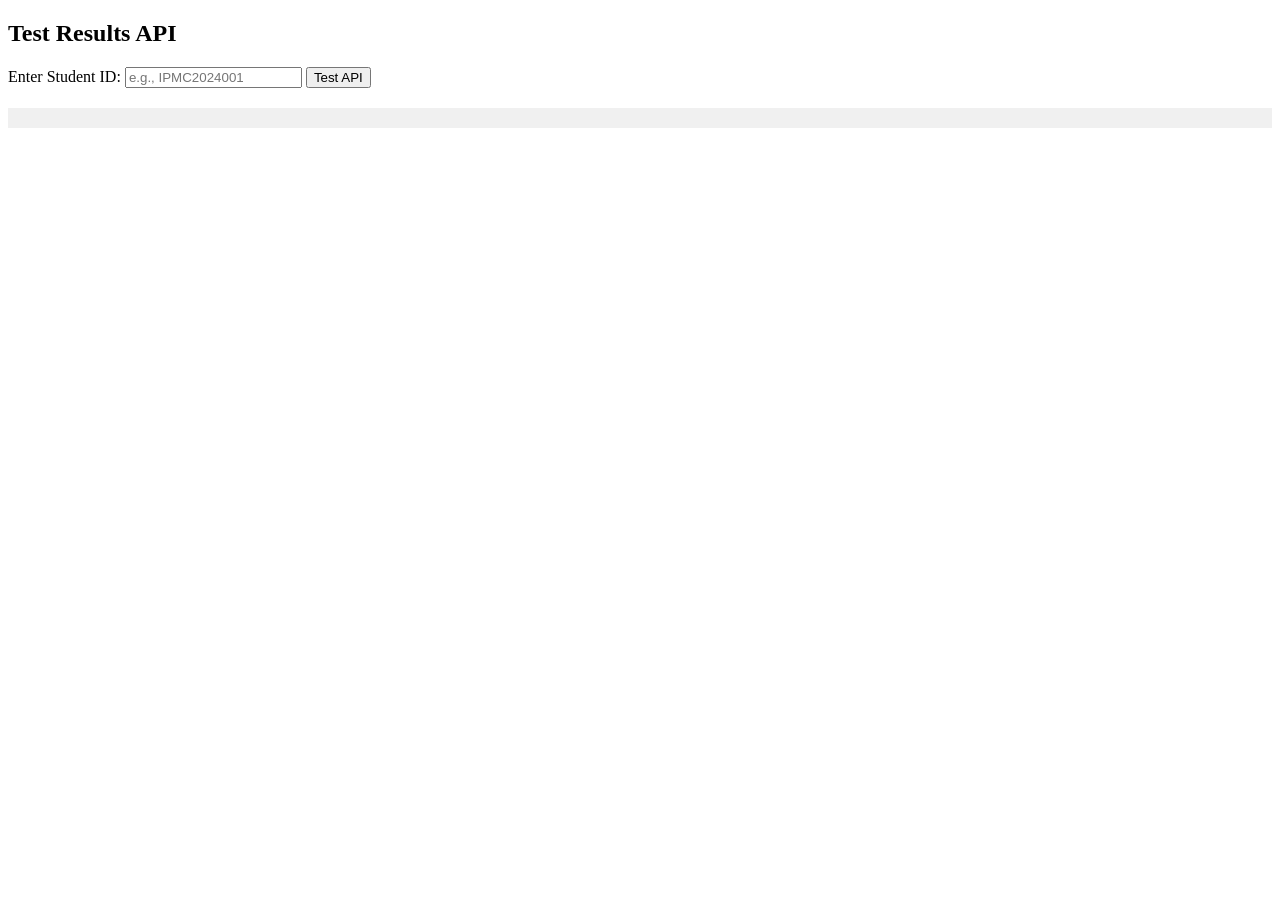
<file: test_results.html>
<!DOCTYPE html>
<html>
<head>
    <title>Test Results API</title>
</head>
<body>
    <h2>Test Results API</h2>
    
    <div>
        <label for="studentId">Enter Student ID:</label>
        <input type="text" id="studentId" placeholder="e.g., IPMC2024001">
        <button onclick="testAPI()">Test API</button>
    </div>
    
    <div id="result" style="margin-top: 20px; padding: 10px; background: #f0f0f0;"></div>
    
    <script src="frontend-config.js"></script>
    <script>
        async function testAPI() {
            const studentId = document.getElementById('studentId').value;
            const resultDiv = document.getElementById('result');
            
            if (!studentId) {
                resultDiv.innerHTML = 'Please enter a Student ID';
                return;
            }
            
            resultDiv.innerHTML = 'Loading...';
            
            try {
                const response = await fetch(window.IPMC_CONFIG.apiUrl(`get_student_results.php?student_id=${studentId}`), {
                    credentials: 'include'
                });
                const data = await response.json();
                
                resultDiv.innerHTML = `
                    <h3>API Response:</h3>
                    <pre>${JSON.stringify(data, null, 2)}</pre>
                    <hr>
                    <h3>Results Count: ${data.data && data.data.results ? data.data.results.length : 0}</h3>
                    ${data.data && data.data.results && data.data.results.length > 0 ?
                        '<h3 style="color: green;">✓ Results found in database!</h3>' :
                        '<h3 style="color: red;">✗ No results found for this student</h3>'
                    }
                `;
            } catch (error) {
                resultDiv.innerHTML = `Error: ${error.message}`;
            }
        }
    </script>
</body>
</html>
</file>
<file: styles.css>
* {
    margin: 0;
    padding: 0;
    box-sizing: border-box;
}

:root {
    --primary-color: #dc2626;
    --secondary-color: #1e40af;
    --accent-color: #0ea5e9;
    --dark-color: #1f2937;
    --light-color: #f8fafc;
    --white: #ffffff;
    --gray: #6b7280;
    --border-color: #e5e7eb;
}

body {
    font-family: 'Arial', sans-serif;
    line-height: 1.6;
    color: var(--dark-color);
    overflow-x: hidden;
}

.container {
    max-width: 1200px;
    margin: 0 auto;
    padding: 0 20px;
}

/* Header Styles */
.header {
    background: var(--white);
    box-shadow: 0 2px 10px rgba(0,0,0,0.1);
    position: sticky;
    top: 0;
    z-index: 1000;
}

.nav-container {
    max-width: 1200px;
    margin: 0 auto;
    padding: 0 20px;
    display: flex;
    justify-content: space-between;
    align-items: center;
    height: 80px;
}

.logo {
    display: flex;
    align-items: center;
    gap: 10px;
    font-size: 1.5rem;
    font-weight: bold;
    color: var(--primary-color);
}

.logo img {
    width: 150px;
    height: 70px;
}

.nav-menu {
    display: flex;
    list-style: none;
    gap: 30px;
    align-items: center;
}

.nav-link {
    text-decoration: none;
    color: var(--dark-color);
    font-weight: 500;
    transition: color 0.3s ease;
    position: relative;
}

.nav-link:hover,
.nav-link.active {
    color: var(--primary-color);
}

.nav-link::after {
    content: '';
    position: absolute;
    bottom: -5px;
    left: 0;
    width: 0;
    height: 2px;
    background: var(--primary-color);
    transition: width 0.3s ease;
}

.nav-link:hover::after,
.nav-link.active::after {
    width: 100%;
}

.grievance-btn {
    background: var(--primary-color);
    color: var(--white) !important;
    padding: 10px 20px;
    border-radius: 25px;
    transition: all 0.3s ease;
}

.grievance-btn:hover {
    background: var(--secondary-color);
    transform: translateY(-2px);
    box-shadow: 0 5px 15px rgba(220, 38, 38, 0.3);
}

.grievance-btn::after {
    display: none;
}

.hamburger {
    display: none;
    flex-direction: column;
    cursor: pointer;
}

.hamburger span {
    width: 25px;
    height: 3px;
    background: var(--dark-color);
    margin: 3px 0;
    transition: 0.3s;
}

/* Hero Section */
.hero {
    position: relative;
    height: 70vh;
    overflow: hidden;
}

.carousel {
    position: relative;
    width: 100%;
    height: 100%;
}

.carousel-container {
    position: relative;
    width: 100%;
    height: 100%;
}

.slide {
    position: absolute;
    top: 0;
    left: 0;
    width: 100%;
    height: 100%;
    opacity: 0;
    transition: opacity 1s ease-in-out;
}

.slide.active {
    opacity: 1;
}

.slide img {
    width: 100%;
    height: 100%;
    object-fit: cover;
}

.slide-content {
    position: absolute;
    top: 50%;
    left: 50%;
    transform: translate(-50%, -50%);
    text-align: center;
    color: var(--white);
    z-index: 2;
}

.slide-content h1 {
    font-size: 3rem;
    margin-bottom: 20px;
    text-shadow: 2px 2px 4px rgba(0,0,0,0.7);
}

.slide-content p {
    font-size: 1.2rem;
    margin-bottom: 30px;
    text-shadow: 1px 1px 2px rgba(0,0,0,0.7);
}

.slide::before {
    content: '';
    position: absolute;
    top: 0;
    left: 0;
    width: 100%;
    height: 100%;
    background: rgba(0,0,0,0.4);
    z-index: 1;
}

.carousel-controls {
    position: absolute;
    top: 50%;
    width: 100%;
    display: flex;
    justify-content: space-between;
    padding: 0 20px;
    z-index: 3;
}

.carousel-controls button {
    background: rgba(255,255,255,0.2);
    border: none;
    color: var(--white);
    width: 50px;
    height: 50px;
    border-radius: 50%;
    cursor: pointer;
    transition: all 0.3s ease;
    font-size: 1.2rem;
}

.carousel-controls button:hover {
    background: var(--primary-color);
    transform: scale(1.1);
}

.carousel-dots {
    position: absolute;
    bottom: 30px;
    left: 50%;
    transform: translateX(-50%);
    display: flex;
    gap: 15px;
    z-index: 3;
}

.dot {
    width: 15px;
    height: 15px;
    border-radius: 50%;
    background: rgba(255,255,255,0.5);
    cursor: pointer;
    transition: all 0.3s ease;
}

.dot.active,
.dot:hover {
    background: var(--primary-color);
    transform: scale(1.2);
}

/* Button Styles */
.btn-primary {
    display: inline-block;
    background: var(--primary-color);
    color: var(--white);
    padding: 12px 30px;
    text-decoration: none;
    border-radius: 25px;
    font-weight: 600;
    transition: all 0.3s ease;
    border: none;
    cursor: pointer;
}

.btn-primary:hover {
    background: var(--secondary-color);
    transform: translateY(-2px);
    box-shadow: 0 5px 15px rgba(220, 38, 38, 0.3);
}

.btn-secondary {
    display: inline-block;
    background: transparent;
    color: var(--primary-color);
    padding: 12px 30px;
    text-decoration: none;
    border-radius: 25px;
    font-weight: 600;
    border: 2px solid var(--primary-color);
    transition: all 0.3s ease;
}

.btn-secondary:hover {
    background: var(--primary-color);
    color: var(--white);
    transform: translateY(-2px);
}

/* Features Section */
.features {
    padding: 80px 0;
    background: var(--light-color);
}

.features h2 {
    text-align: center;
    font-size: 2.5rem;
    margin-bottom: 50px;
    color: var(--dark-color);
}

.features-grid {
    display: grid;
    grid-template-columns: repeat(auto-fit, minmax(250px, 1fr));
    gap: 30px;
}

.feature-card {
    background: var(--white);
    padding: 40px 30px;
    border-radius: 15px;
    text-align: center;
    box-shadow: 0 5px 20px rgba(0,0,0,0.1);
    transition: all 0.3s ease;
    border-top: 4px solid var(--primary-color);
}

.feature-card:hover {
    transform: translateY(-10px);
    box-shadow: 0 15px 30px rgba(0,0,0,0.15);
}

.feature-card i {
    font-size: 3rem;
    color: var(--primary-color);
    margin-bottom: 20px;
}

.feature-card h3 {
    font-size: 1.5rem;
    margin-bottom: 15px;
    color: var(--dark-color);
}

.feature-card p {
    color: var(--gray);
    line-height: 1.6;
}

/* Programs Overview */
.programs-overview {
    padding: 80px 0;
}

.programs-overview h2 {
    text-align: center;
    font-size: 2.5rem;
    margin-bottom: 50px;
    color: var(--dark-color);
}

.programs-grid {
    display: grid;
    grid-template-columns: repeat(auto-fit, minmax(280px, 1fr));
    gap: 30px;
}

.program-card {
    background: var(--white);
    border-radius: 15px;
    overflow: hidden;
    box-shadow: 0 5px 20px rgba(0,0,0,0.1);
    transition: all 0.3s ease;
}

.program-card:hover {
    transform: translateY(-10px);
    box-shadow: 0 15px 30px rgba(0,0,0,0.15);
}

.program-card img {
    width: 100%;
    height: 200px;
    object-fit: cover;
    transition: transform 0.3s ease;
}

.program-card:hover img {
    transform: scale(1.05);
}

.program-content {
    padding: 30px;
}

.program-content h3 {
    font-size: 1.5rem;
    margin-bottom: 15px;
    color: var(--dark-color);
}

.program-content p {
    color: var(--gray);
    margin-bottom: 20px;
    line-height: 1.6;
}

/* Statistics */
.stats {
    padding: 60px 0;
    background: linear-gradient(135deg, var(--primary-color), var(--secondary-color));
    color: var(--white);
}

.stats-grid {
    display: grid;
    grid-template-columns: repeat(auto-fit, minmax(200px, 1fr));
    gap: 30px;
    text-align: center;
}

.stat-item h3 {
    font-size: 3rem;
    margin-bottom: 10px;
    font-weight: bold;
}

.stat-item p {
    font-size: 1.1rem;
    opacity: 0.9;
}

/* Banner Section */
.banner {
    position: relative;
    height: 40vh;
    display: flex;
    align-items: center;
    justify-content: center;
    color: var(--white);
    overflow: hidden;
}

.banner img {
    position: absolute;
    top: 0;
    left: 0;
    width: 100%;
    height: 100%;
    object-fit: cover;
    z-index: -2;
}

.banner::before {
    content: '';
    position: absolute;
    top: 0;
    left: 0;
    width: 100%;
    height: 100%;
    background: rgba(0,0,0,0.5);
    z-index: -1;
}

.banner-content {
    text-align: center;
    z-index: 1;
}

.banner-content h1 {
    font-size: 3rem;
    margin-bottom: 20px;
    text-shadow: 2px 2px 4px rgba(0,0,0,0.7);
}

.banner-content p {
    font-size: 1.2rem;
    margin-bottom: 30px;
    text-shadow: 1px 1px 2px rgba(0,0,0,0.7);
}

/* Content Section */
.content {
    padding: 80px 0;
}

.content h2 {
    font-size: 2.5rem;
    margin-bottom: 30px;
    color: var(--dark-color);
    text-align: center;
}

.content h3 {
    font-size: 2rem;
    margin: 40px 0 20px;
    color: var(--primary-color);
}

.content h4 {
    font-size: 1.5rem;
    margin: 30px 0 15px;
    color: var(--secondary-color);
}

.content p {
    margin-bottom: 20px;
    line-height: 1.8;
    color: var(--gray);
}

.content ul {
    margin: 20px 0;
    padding-left: 30px;
}

.content li {
    margin-bottom: 10px;
    color: var(--gray);
}

/* Course Grid */
.course-grid {
    display: grid;
    grid-template-columns: repeat(auto-fit, minmax(300px, 1fr));
    gap: 30px;
    margin: 40px 0;
}

.course-card {
    background: var(--white);
    border-radius: 15px;
    padding: 30px;
    box-shadow: 0 5px 20px rgba(0,0,0,0.1);
    transition: all 0.3s ease;
    border-left: 4px solid var(--primary-color);
}

.course-card:hover {
    transform: translateY(-5px);
    box-shadow: 0 15px 30px rgba(0,0,0,0.15);
}

.course-card h4 {
    font-size: 1.3rem;
    margin-bottom: 15px;
    color: var(--dark-color);
}

.course-card p {
    color: var(--gray);
    margin-bottom: 20px;
}

.course-list {
    list-style: none;
    padding: 0;
}

.course-list li {
    padding: 10px 0;
    border-bottom: 1px solid var(--border-color);
    color: var(--gray);
    position: relative;
    padding-left: 20px;
}

.course-list li:before {
    content: '•';
    color: var(--primary-color);
    position: absolute;
    left: 0;
    font-weight: bold;
}

.course-list li:last-child {
    border-bottom: none;
}

/* Gallery */
.gallery-grid {
    display: grid;
    grid-template-columns: repeat(auto-fit, minmax(250px, 1fr));
    gap: 20px;
    margin: 40px 0;
}

.gallery-item {
    position: relative;
    overflow: hidden;
    border-radius: 15px;
    cursor: pointer;
    height: 250px;
}

.gallery-item img {
    width: 100%;
    height: 100%;
    object-fit: cover;
    transition: transform 0.3s ease;
}

.gallery-item:hover img {
    transform: scale(1.1);
}

.gallery-overlay {
    position: absolute;
    top: 0;
    left: 0;
    width: 100%;
    height: 100%;
    background: rgba(220, 38, 38, 0.8);
    display: flex;
    align-items: center;
    justify-content: center;
    opacity: 0;
    transition: opacity 0.3s ease;
}

.gallery-item:hover .gallery-overlay {
    opacity: 1;
}

.gallery-overlay i {
    color: var(--white);
    font-size: 2rem;
}

/* Contact Form */
.contact-form {
    background: var(--light-color);
    border-radius: 15px;
    padding: 40px;
    margin: 40px 0;
}

.form-group {
    margin-bottom: 25px;
}

.form-group label {
    display: block;
    margin-bottom: 8px;
    font-weight: 600;
    color: var(--dark-color);
}

.form-group input,
.form-group textarea,
.form-group select {
    width: 100%;
    padding: 12px 15px;
    border: 2px solid var(--border-color);
    border-radius: 8px;
    font-size: 1rem;
    transition: border-color 0.3s ease;
}

.form-group input:focus,
.form-group textarea:focus,
.form-group select:focus {
    outline: none;
    border-color: var(--primary-color);
}

.form-group textarea {
    resize: vertical;
    min-height: 120px;
}

.form-row {
    display: grid;
    grid-template-columns: 1fr 1fr;
    gap: 20px;
}

/* Branches */
.branches-grid {
    display: grid;
    grid-template-columns: repeat(auto-fit, minmax(300px, 1fr));
    gap: 30px;
    margin: 40px 0;
    z-index: 0;
}

.branch-card {
    background: var(--white);
    border-radius: 15px;
    padding: 30px;
    box-shadow: 0 5px 20px rgba(0,0,0,0.1);
    transition: all 0.3s ease;
    position: relative;
    cursor: pointer;
    overflow: visible;
    z-index: 0;
}

.branch-card:hover {
    transform: translateY(-5px);
    box-shadow: 0 15px 30px rgba(0,0,0,0.15);
    z-index: 0;
}

.branch-card h4 {
    font-size: 1.3rem;
    margin-bottom: 15px;
    color: var(--primary-color);
    z-index: 0;
}

.branch-card p {
    color: var(--gray);
    margin-bottom: 15px;
    z-index: 0;
}

.branch-card .location-details {
    background: var(--primary-color);
    color: var(--white);
    padding: 20px;
    border-radius: 10px;
    position: absolute;
    top: 100%;
    left: 50%;
    transform: translateX(-50%);
    width: 90%;
    max-width: 350px;
    opacity: 0;
    visibility: hidden;
    transition: all 0.3s ease;
    z-index: 1;
    box-shadow: 0 10px 30px rgba(0,0,0,0.2);
    margin-top: 10px;
}

.branch-card:hover .location-details {
    opacity: 1;
    visibility: visible;
    transform: translateX(-50%) translateY(0);
}

.location-details::before {
    content: '';
    position: absolute;
    top: -10px;
    left: 50%;
    transform: translateX(-50%);
    width: 0;
    height: 0;
    border-left: 10px solid transparent;
    border-right: 10px solid transparent;
    border-bottom: 10px solid var(--primary-color);
}

/* Login Form */
.login-container {
    max-width: 400px;
    margin: 50px auto;
    background: var(--white);
    border-radius: 15px;
    padding: 40px;
    box-shadow: 0 10px 30px rgba(0,0,0,0.1);
}

.login-form h2 {
    text-align: center;
    margin-bottom: 30px;
    color: var(--dark-color);
}

.dashboard {
    max-width: 1000px;
    margin: 50px auto;
    padding: 0 20px;
}

.dashboard-nav {
    background: var(--white);
    border-radius: 15px;
    padding: 20px;
    margin-bottom: 30px;
    box-shadow: 0 5px 20px rgba(0,0,0,0.1);
    display: flex;
    gap: 20px;
    flex-wrap: wrap;
}

.dashboard-nav button {
    background: var(--light-color);
    border: none;
    padding: 12px 24px;
    border-radius: 8px;
    cursor: pointer;
    transition: all 0.3s ease;
    font-weight: 500;
}

.dashboard-nav button.active,
.dashboard-nav button:hover {
    background: var(--primary-color);
    color: var(--white);
}

.dashboard-content {
    background: var(--white);
    border-radius: 15px;
    padding: 40px;
    box-shadow: 0 5px 20px rgba(0,0,0,0.1);
}

.dashboard-section {
    display: none;
}

.dashboard-section.active {
    display: block;
}

/* Footer */
.footer {
    background: var(--dark-color);
    color: var(--white);
    padding: 60px 0 20px;
}

.footer-content {
    display: grid;
    grid-template-columns: repeat(auto-fit, minmax(250px, 1fr));
    gap: 40px;
    margin-bottom: 40px;
}

.footer-section h3,
.footer-section h4 {
    margin-bottom: 20px;
    color: var(--primary-color);
}

.footer-section p {
    margin-bottom: 20px;
    line-height: 1.6;
    opacity: 0.9;
}

.footer-section ul {
    list-style: none;
}

.footer-section ul li {
    margin-bottom: 10px;
}

.footer-section ul li a {
    color: var(--white);
    text-decoration: none;
    opacity: 0.8;
    transition: all 0.3s ease;
}

.footer-section ul li a:hover {
    opacity: 1;
    color: var(--primary-color);
    padding-left: 5px;
}

.social-links {
    display: flex;
    gap: 15px;
}

.social-links a {
    display: inline-block;
    width: 40px;
    height: 40px;
    background: var(--primary-color);
    color: var(--white);
    text-align: center;
    line-height: 40px;
    border-radius: 50%;
    transition: all 0.3s ease;
    text-decoration: none;
}

.social-links a:hover {
    background: var(--secondary-color);
    transform: translateY(-3px);
    box-shadow: 0 5px 15px rgba(220, 38, 38, 0.3);
}

.contact-info p {
    display: flex;
    align-items: center;
    gap: 10px;
    margin-bottom: 10px;
}

.contact-info i {
    color: var(--primary-color);
    width: 20px;
}

.footer-bottom {
    border-top: 1px solid rgba(255,255,255,0.1);
    padding-top: 20px;
    text-align: center;
    opacity: 0.8;
}

/* Responsive Design */
@media (max-width: 768px) {
    .nav-menu {
        position: fixed;
        left: -100%;
        top: 80px;
        flex-direction: column;
        background-color: var(--white);
        width: 100%;
        text-align: center;
        transition: 0.3s;
        box-shadow: 0 10px 27px rgba(0,0,0,0.05);
        padding: 30px 0;
        gap: 20px;
    }

    .nav-menu.active {
        left: 0;
    }

    .hamburger {
        display: flex;
    }

    .hamburger.active span:nth-child(2) {
        opacity: 0;
    }

    .hamburger.active span:nth-child(1) {
        transform: translateY(8px) rotate(45deg);
    }

    .hamburger.active span:nth-child(3) {
        transform: translateY(-8px) rotate(-45deg);
    }

    .slide-content h1 {
        font-size: 2rem;
    }

    .slide-content p {
        font-size: 1rem;
    }

    .banner-content h1 {
        font-size: 2rem;
    }

    .banner-content p {
        font-size: 1rem;
    }

    .features h2,
    .programs-overview h2,
    .content h2 {
        font-size: 2rem;
    }

    .form-row {
        grid-template-columns: 1fr;
    }

    .dashboard-nav {
        justify-content: center;
    }

    .carousel-controls {
        padding: 0 10px;
    }

    .carousel-controls button {
        width: 40px;
        height: 40px;
        font-size: 1rem;
    }

    .branch-card .location-details {
        position: fixed;
        top: 50%;
        left: 50%;
        transform: translate(-50%, -50%);
        width: 90%;
        max-width: 300px;
        z-index: 10000;
    }
}

@media (max-width: 480px) {
    .container {
        padding: 0 15px;
    }

    .hero {
        height: 50vh;
    }

    .slide-content h1 {
        font-size: 1.5rem;
    }

    .banner-content h1 {
        font-size: 1.5rem;
    }

    .features,
    .programs-overview,
    .content {
        padding: 50px 0;
    }

    .feature-card,
    .program-card,
    .course-card {
        margin-bottom: 20px;
    }

    .contact-form,
    .login-container,
    .dashboard-content {
        padding: 20px;
    }

    .stats-grid {
        grid-template-columns: repeat(2, 1fr);
    }

    .footer-content {
        grid-template-columns: 1fr;
        gap: 30px;
    }
}

/* Animation Classes */
.fade-in {
    opacity: 0;
    transform: translateY(30px);
    animation: fadeInUp 0.6s ease forwards;
}

@keyframes fadeInUp {
    to {
        opacity: 1;
        transform: translateY(0);
    }
}

.slide-in-left {
    opacity: 0;
    transform: translateX(-50px);
    animation: slideInLeft 0.6s ease forwards;
}

@keyframes slideInLeft {
    to {
        opacity: 1;
        transform: translateX(0);
    }
}

.slide-in-right {
    opacity: 0;
    transform: translateX(50px);
    animation: slideInRight 0.6s ease forwards;
}

@keyframes slideInRight {
    to {
        opacity: 1;
        transform: translateX(0);
    }
}

/* Loading Animation */
.loading {
    display: inline-block;
    width: 20px;
    height: 20px;
    border: 3px solid rgba(255,255,255,0.3);
    border-radius: 50%;
    border-top-color: var(--white);
    animation: spin 1s ease-in-out infinite;
}

@keyframes spin {
    to { transform: rotate(360deg); }
}

/* Utility Classes */
.text-center { text-align: center; }
.text-left { text-align: left; }
.text-right { text-align: right; }
.mb-0 { margin-bottom: 0 !important; }
.mb-20 { margin-bottom: 20px !important; }
.mt-20 { margin-top: 20px !important; }
.hidden { display: none !important; }
.visible { display: block !important; }
</file>
